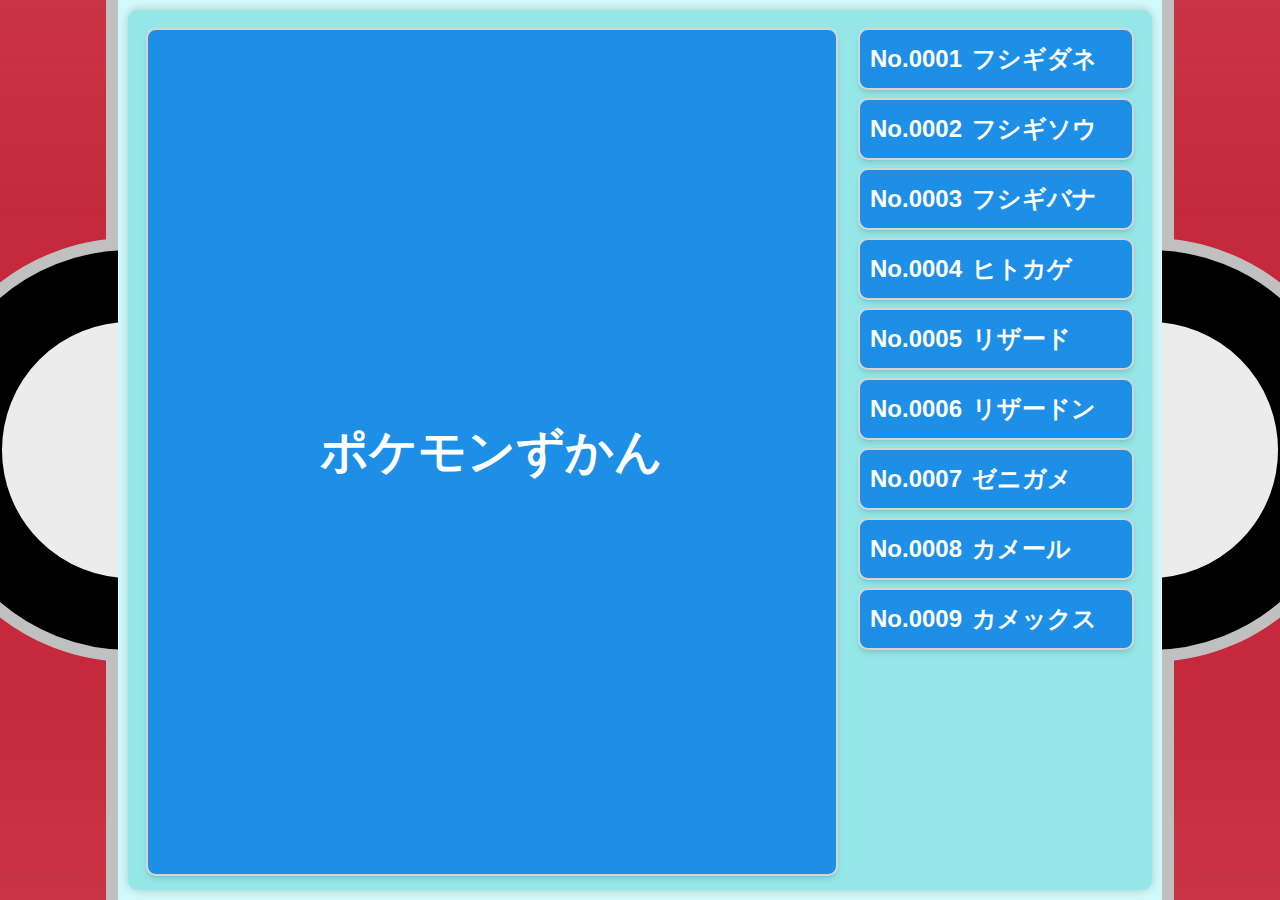
<file: index.html>
<!DOCTYPE html>
<html lang="en">
  <head>
    <meta charset="UTF-8" />
    <meta name="viewport" content="width=device-width, initial-scale=1.0" />
    <title>Document</title>
    <link rel="stylesheet" href="index.css" />
  </head>
  <body>
    <div class="container">
      <div class="border left">
        <div class="ball-inner left"></div>
        <div class="ball-outer left"></div>
      </div>
      <div class="main">
        <div class="main-inner">
          <div class="content">
            <div class="pokemon-detail">
              <div>ポケモンずかん</div>
            </div>
          </div>
          <div class="sidebar">
            <a href="0001.html">
              <div class="name"><span>No.0001</span> フシギダネ</div>
            </a>
            <a href="0002.html">
              <div class="name"><span>No.0002</span>フシギソウ</div>
            </a>
            <a href="0003.html">
              <div class="name"><span>No.0003</span> フシギバナ</div>
            </a>
            <div class="name"><span>No.0004</span> ヒトカゲ</div>
            <div class="name"><span>No.0005</span> リザード</div>
            <div class="name"><span>No.0006</span> リザードン</div>
            <div class="name"><span>No.0007</span>ゼニガメ</div>
            <div class="name"><span>No.0008</span>カメール</div>
            <div class="name"><span>No.0009</span>カメックス</div>
          </div>
        </div>
      </div>
      <div class="border right">
        <div class="ball-inner right"></div>
        <div class="ball-outer right"></div>
      </div>
    </div>
  </body>
</html>
</file>
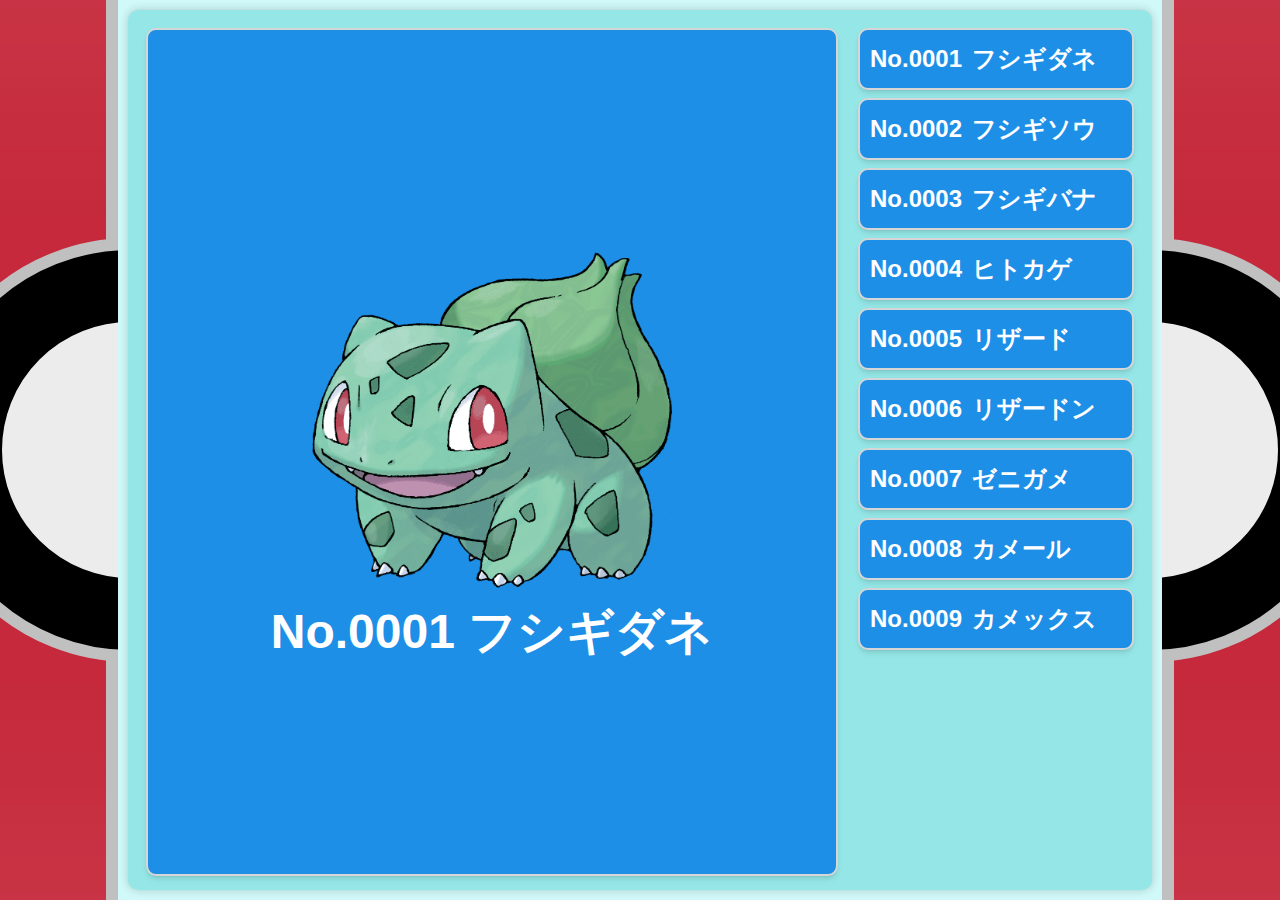
<file: 0001.html>
<!DOCTYPE html>
<html lang="en">
  <head>
    <meta charset="UTF-8" />
    <meta name="viewport" content="width=device-width, initial-scale=1.0" />
    <title>Document</title>
    <link rel="stylesheet" href="index.css" />
  </head>
  <body>
    <div class="container">
      <div class="border left">
        <div class="ball-inner left"></div>
        <div class="ball-outer left"></div>
      </div>
      <div class="main">
        <div class="main-inner">
          <div class="content">
            <div class="pokemon-detail">
              <img class="pokemon-image" src="images/0001.png" />
              <div><span>No.0001</span> フシギダネ</div>
            </div>
          </div>
          <div class="sidebar">
            <a href="0001.html">
              <div class="name"><span>No.0001</span> フシギダネ</div>
            </a>
            <a href="0002.html">
              <div class="name"><span>No.0002</span>フシギソウ</div>
            </a>
            <a href="0003.html">
              <div class="name"><span>No.0003</span> フシギバナ</div>
            </a>
            <div class="name"><span>No.0004</span> ヒトカゲ</div>
            <div class="name"><span>No.0005</span> リザード</div>
            <div class="name"><span>No.0006</span> リザードン</div>
            <div class="name"><span>No.0007</span>ゼニガメ</div>
            <div class="name"><span>No.0008</span>カメール</div>
            <div class="name"><span>No.0009</span>カメックス</div>
          </div>
        </div>
      </div>
      <div class="border right">
        <div class="ball-inner right"></div>
        <div class="ball-outer right"></div>
      </div>
    </div>
  </body>
</html>
</file>
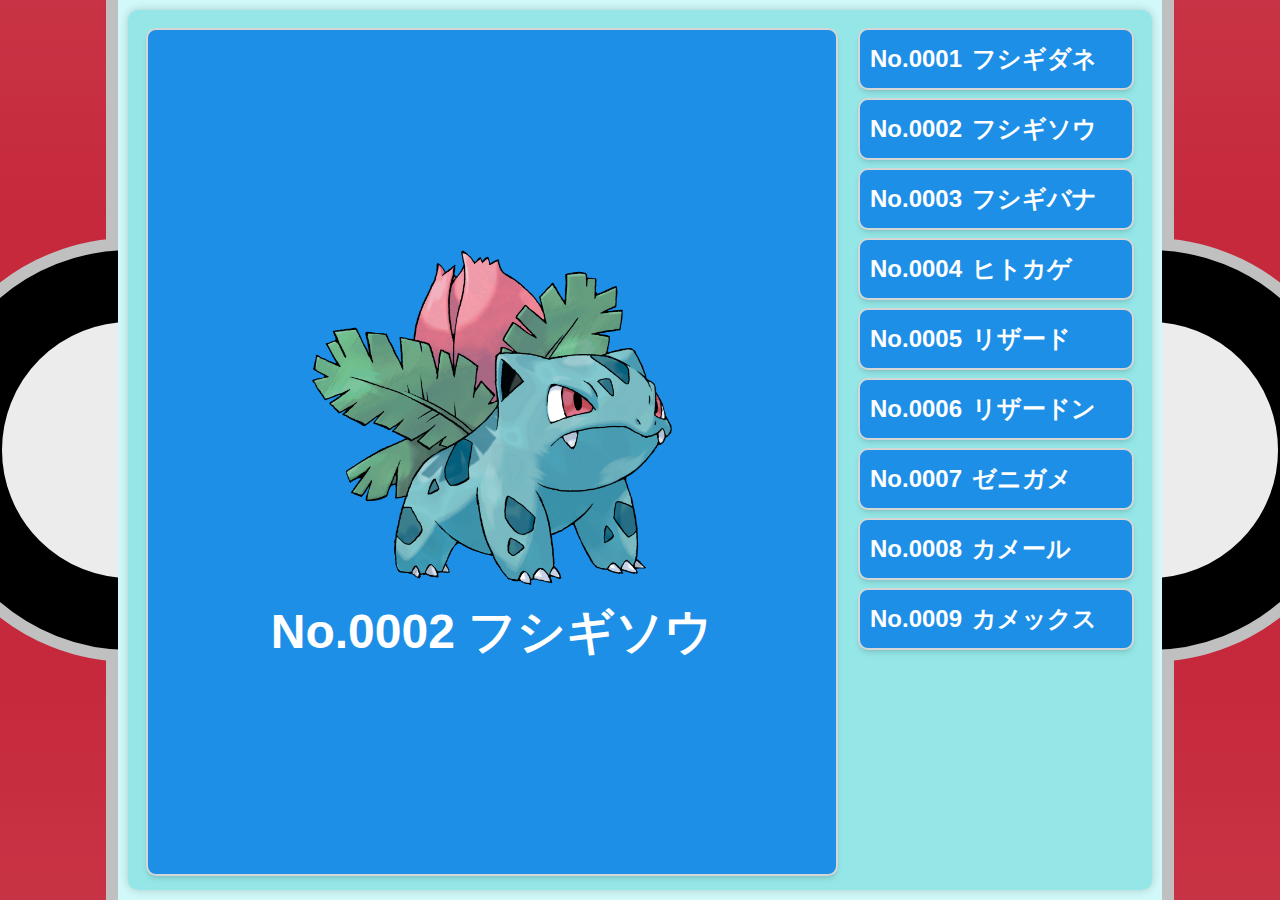
<file: 0002.html>
<!DOCTYPE html>
<html lang="en">
  <head>
    <meta charset="UTF-8" />
    <meta name="viewport" content="width=device-width, initial-scale=1.0" />
    <title>Document</title>
    <link rel="stylesheet" href="index.css" />
  </head>
  <body>
    <div class="container">
      <div class="border left">
        <div class="ball-inner left"></div>
        <div class="ball-outer left"></div>
      </div>
      <div class="main">
        <div class="main-inner">
          <div class="content">
            <div class="pokemon-detail">
              <img class="pokemon-image" src="images/0002.png" />
              <div><span>No.0002</span> フシギソウ</div>
            </div>
          </div>
          <div class="sidebar">
            <a href="0001.html">
              <div class="name"><span>No.0001</span> フシギダネ</div>
            </a>
            <a href="0002.html">
              <div class="name"><span>No.0002</span>フシギソウ</div>
            </a>
            <a href="0003.html">
              <div class="name"><span>No.0003</span> フシギバナ</div>
            </a>
            <div class="name"><span>No.0004</span> ヒトカゲ</div>
            <div class="name"><span>No.0005</span> リザード</div>
            <div class="name"><span>No.0006</span> リザードン</div>
            <div class="name"><span>No.0007</span>ゼニガメ</div>
            <div class="name"><span>No.0008</span>カメール</div>
            <div class="name"><span>No.0009</span>カメックス</div>
          </div>
        </div>
      </div>
      <div class="border right">
        <div class="ball-inner right"></div>
        <div class="ball-outer right"></div>
      </div>
    </div>
  </body>
</html>
</file>
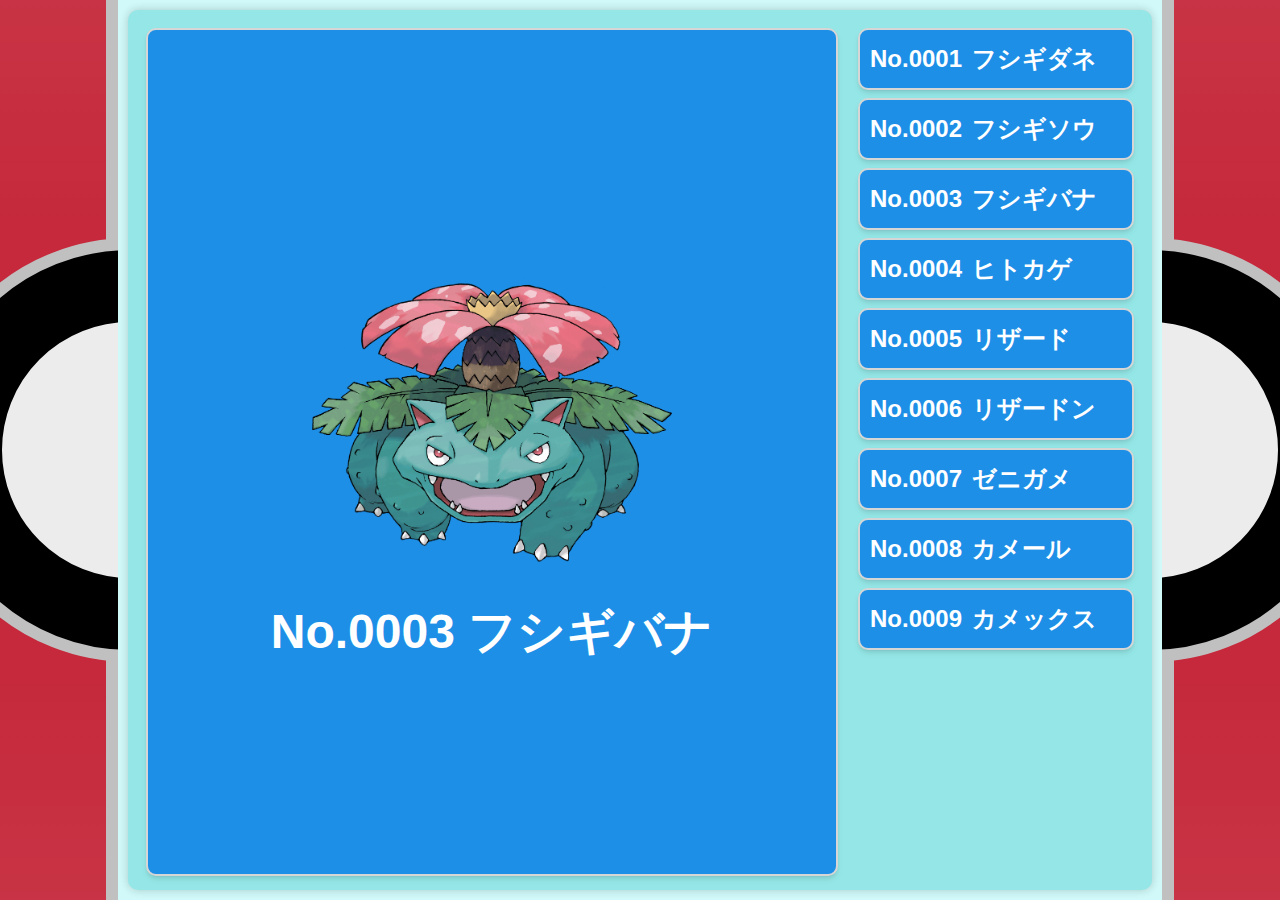
<file: 0003.html>
<!DOCTYPE html>
<html lang="en">
  <head>
    <meta charset="UTF-8" />
    <meta name="viewport" content="width=device-width, initial-scale=1.0" />
    <title>Document</title>
    <link rel="stylesheet" href="index.css" />
  </head>
  <body>
    <div class="container">
      <div class="border left">
        <div class="ball-inner left"></div>
        <div class="ball-outer left"></div>
      </div>
      <div class="main">
        <div class="main-inner">
          <div class="content">
            <div class="pokemon-detail">
              <img class="pokemon-image" src="images/0003.png" />
              <div><span>No.0003</span> フシギバナ</div>
            </div>
          </div>
          <div class="sidebar">
            <a href="0001.html">
              <div class="name"><span>No.0001</span> フシギダネ</div>
            </a>
            <a href="0002.html">
              <div class="name"><span>No.0002</span>フシギソウ</div>
            </a>
            <a href="0003.html">
              <div class="name"><span>No.0003</span> フシギバナ</div>
            </a>
            <div class="name"><span>No.0004</span> ヒトカゲ</div>
            <div class="name"><span>No.0005</span> リザード</div>
            <div class="name"><span>No.0006</span> リザードン</div>
            <div class="name"><span>No.0007</span>ゼニガメ</div>
            <div class="name"><span>No.0008</span>カメール</div>
            <div class="name"><span>No.0009</span>カメックス</div>
          </div>
        </div>
      </div>
      <div class="border right">
        <div class="ball-inner right"></div>
        <div class="ball-outer right"></div>
      </div>
    </div>
  </body>
</html>
</file>
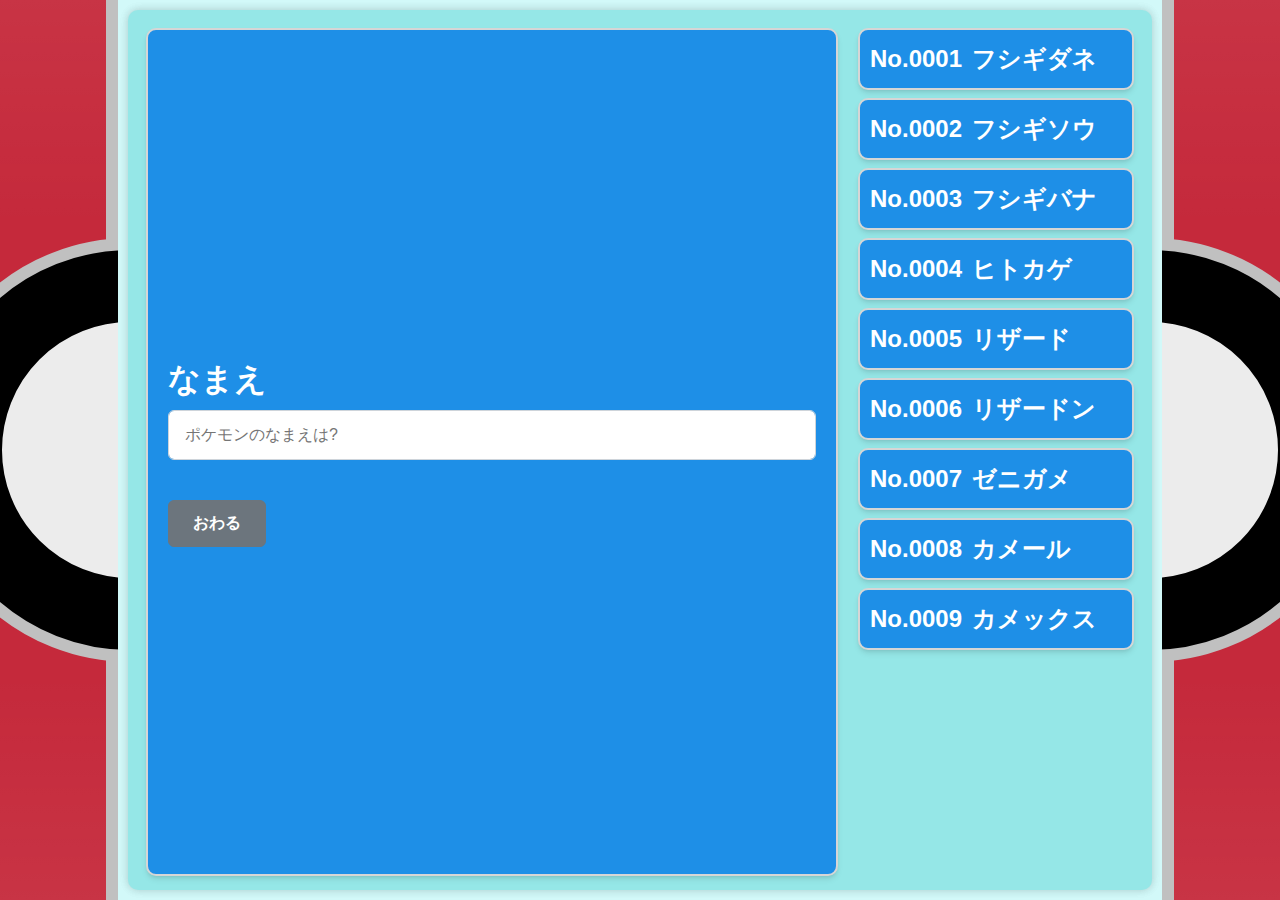
<file: form.html>
<!DOCTYPE html>
<html lang="en">
  <head>
    <meta charset="UTF-8" />
    <meta name="viewport" content="width=device-width, initial-scale=1.0" />
    <title>Document</title>
    <link rel="stylesheet" href="index.css" />
  </head>
  <body>
    <div class="container">
      <div class="border left">
        <div class="ball-inner left"></div>
        <div class="ball-outer left"></div>
      </div>
      <div class="main">
        <div class="main-inner">
          <div class="content">
            <div class="pokemon-detail">
              <form class="form">
                <div class="input-group">
                  <label for="name">なまえ</label>
                  <input
                    type="text"
                    id="name"
                    placeholder="ポケモンのなまえは?"
                  />
                </div>

                <!-- Submit Button -->
                <button class="btn" type="submit">おわる</button>
              </form>
            </div>
          </div>
          <div class="sidebar">
            <a href="0001.html">
              <div class="name"><span>No.0001</span> フシギダネ</div>
            </a>
            <a href="0002.html">
              <div class="name"><span>No.0002</span>フシギソウ</div>
            </a>
            <a href="0003.html">
              <div class="name"><span>No.0003</span> フシギバナ</div>
            </a>
            <div class="name"><span>No.0004</span> ヒトカゲ</div>
            <div class="name"><span>No.0005</span> リザード</div>
            <div class="name"><span>No.0006</span> リザードン</div>
            <div class="name"><span>No.0007</span>ゼニガメ</div>
            <div class="name"><span>No.0008</span>カメール</div>
            <div class="name"><span>No.0009</span>カメックス</div>
          </div>
        </div>
      </div>
      <div class="border right">
        <div class="ball-inner right"></div>
        <div class="ball-outer right"></div>
      </div>
    </div>
  </body>
</html>
</file>
<file: index.css>
body {
  margin: 0;
  background-color: #c5293b;
  background-image: linear-gradient(
    rgba(255, 255, 255, 0.05),
    rgba(255, 255, 255, 0),
    rgba(255, 255, 255, 0),
    rgba(255, 255, 255, 0),
    rgba(255, 255, 255, 0.05)

  ) !important;
  font-family: sans-serif;
}
a {
  text-decoration: none;
}

.container {
  margin: auto;
  display: flex;
  justify-content: center;
}

.main {
  background-color: #d2f9f9;
  padding: 10px;
  z-index: 2;
  height: calc(100vh - 20px);
  width: 1024px;
}

.main-inner {
  display: flex;
  justify-content: center;
  border-radius: 10px;
  background-color: #95e7e7;
  padding: 8px;
  height: calc(100% - 16px);
  box-shadow: 0 0 10px rgb(0 0 0 / 0.1), 0 0 10px rgb(0 0 0 / 0.1);
}

.content {
  padding: 10px;
  width: 732px;
}

.sidebar {
  padding: 10px;
  width: 292px;
}

.border {
  position: relative;
  width: 424px;
}

.border.left {
  border-right: 12px #c0c0c0 solid;
}

.border.right {
  border-left: 12px #c0c0c0 solid;
}

.ball-inner {
  display: flex;
  position: relative;
  top: 50%;
  left: 50%;
  z-index: 1;
  height: 256px;
  width: 256px;
  border: 72px black solid;
  border-radius: 50%;
  background-color: #ececec;
  justify-content: center;
  align-items: center;
}

.ball-inner.left {
  transform: translateY(-200px) translateX(36px);
}

.ball-inner.right {
  transform: translateY(-200px) translateX(-436px);
}

.ball-outer {
  position: relative;
  top: 50%;
  left: 50%;
  height: 256px;
  width: 256px;
  border: 84px #c0c0c0 solid;
  border-radius: 50%;
}

.ball-outer.left {
  transform: translateY(-612px) translateX(24px);
}

.ball-outer.right {
  transform: translateY(-612px) translateX(-448px);
}

.name {
  cursor: pointer;
  color: white;
  border-radius: 10px;
  background-color: #1e8fe7;
  margin-bottom: 8px;
  height: 48px;
  display: flex;
  align-items: center;
  padding: 5px 10px;
  font-size: 24px;
  font-weight: bold;
  border: 2px #d6d6d6 solid;
  box-shadow: 0 4px 6px -1px rgb(0 0 0 / 0.1), 0 2px 4px -2px rgb(0 0 0 / 0.1);
}
.name span {
  margin-right: 10px;
}

.name:hover {
  opacity: 0.9;
}

.pokemon-detail {
  box-shadow: 0 4px 6px -1px rgb(0 0 0 / 0.1), 0 2px 4px -2px rgb(0 0 0 / 0.1);
  border: 2px #d6d6d6 solid;
  background-color: #1e8fe7;
  border-radius: 10px;
  display: flex;
  flex-direction: column;
  height: 100%;
  margin: auto;
  justify-content: center;
  align-items: center;
  font-size: 48px;
  color: white;
  font-weight: bold;
  padding-left: 20px ;
  padding-right: 20px ;
}

.pokemon-image {
  width: 360px;
}

.add{
  margin-left: 120px;
  cursor: pointer;
}

.form{
  width: 100%;
}

/* General Reset for Inputs */
input[type="text"] {
  display: block;
  padding: 0.75rem 0 0.75rem 1rem;
  font-size: 1rem;
  line-height: 1.5;
  color: #495057;
  background-color: #fff;
  background-clip: padding-box;
  border: 1px solid #ced4da;
  border-radius: 0.375rem;
  transition: border-color 0.2s ease-in-out, box-shadow 0.2s ease-in-out;
}

input[type="text"]:focus {
  border-color: #80bdff;
  outline: 0;
  box-shadow: 0 0 0 0.2rem rgba(0, 123, 255, 0.25);
}

/* Label Styling */
label {
  display: block;
  margin-bottom: 0.5rem;
  font-weight: 600;
  font-size: 2rem;
  color: white;
}

/* Input Group Container */
.input-group {
  display: flex;
  flex-direction: column;
  margin-bottom: 1.5rem;
  width:100%
}

/* Helper or Error Text */
.input-group .helper-text {
  font-size: 0.875rem;
  color: #6c757d;
  margin-top: 0.25rem;
}

.input-group .error-text {
  font-size: 0.875rem;
  color: #dc3545;
  margin-top: 0.25rem;
}

/* Optional Inline Icon */
.input-group .icon {
  position: absolute;
  top: 50%;
  left: 1rem;
  transform: translateY(-50%);
  color: #6c757d;
}

.input-group .input-with-icon {
  padding-left: 2.5rem;
}

/* Example Hover Effects */
input[type="text"]:hover {
  border-color: #adb5bd;
}

/* Disabled State */
input[type="text"][disabled] {
  background-color: #e9ecef;
  opacity: 1;
  cursor: not-allowed;
}

.btn {
  display: inline-block;
  padding: 0.75rem 1.5rem;
  font-size: 1rem;
  font-weight: bolder;
  color: #fff;
  background-color: #6c757d;
  border: 1px solid #6c757d;
  border-radius: 0.375rem;
  cursor: pointer;
  transition: background-color 0.2s ease-in-out, box-shadow 0.2s ease-in-out;
}

.btn:hover {
  background-color: #82878b;
  background-color: #82878b;
}

.btn:focus {
  outline: 0;
  box-shadow: 0 0 0 0.2rem rgba(38, 143, 255, 0.5);
}
</file>
